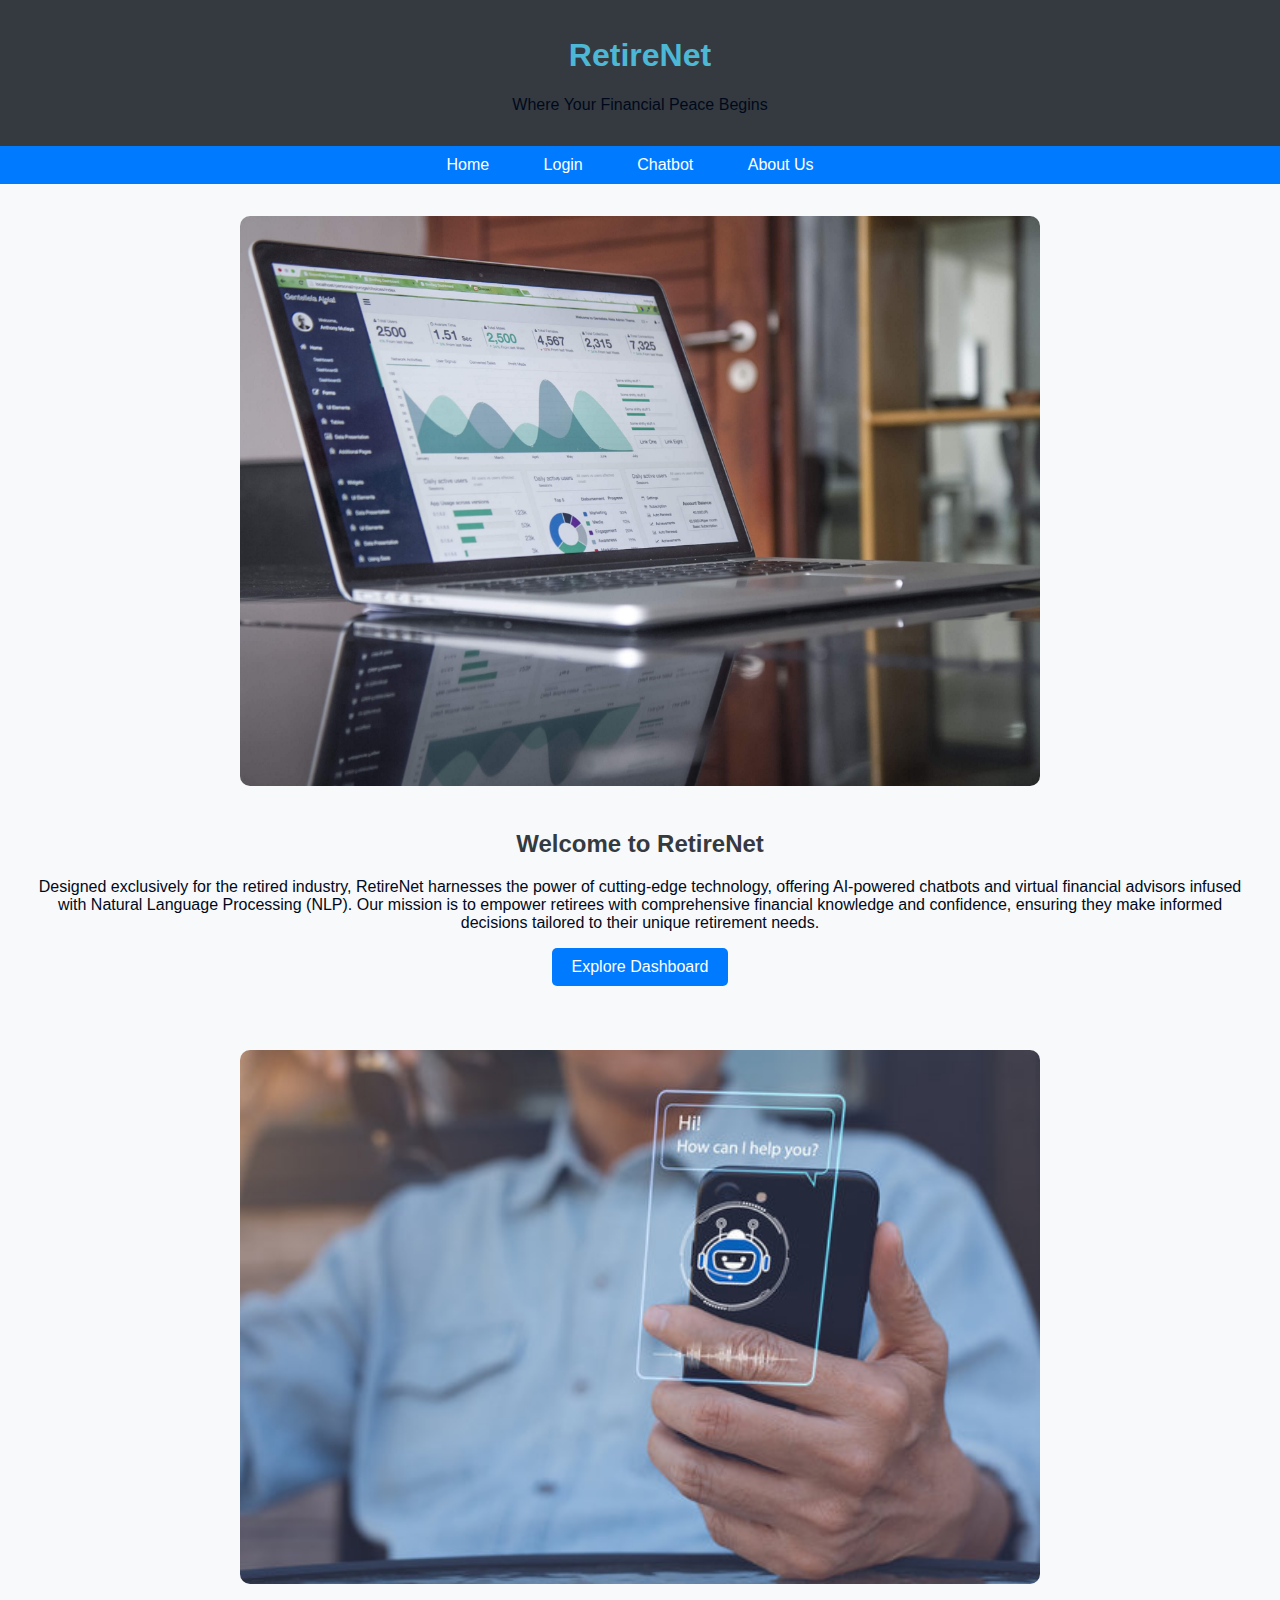
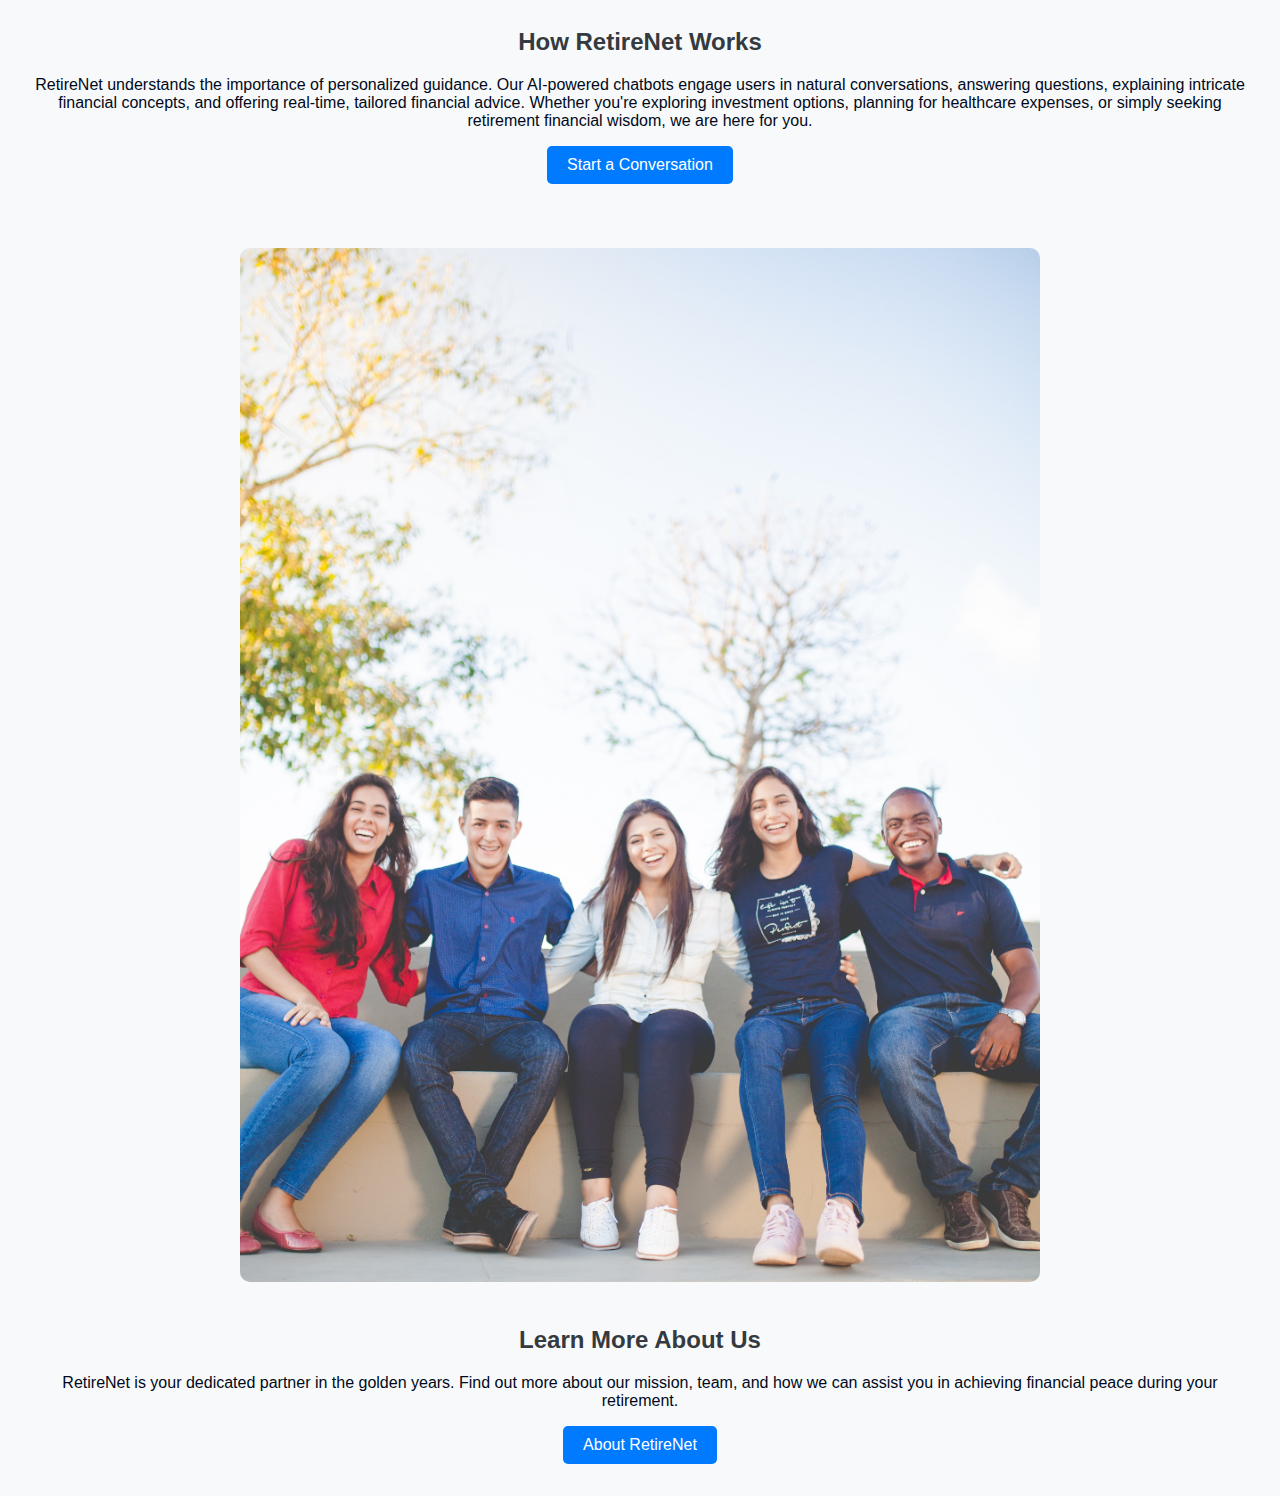
<file: TIAA/index.html>
<!DOCTYPE html>
<html lang="en">

<head>
    <meta charset="UTF-8">
    <meta name="viewport" content="width=device-width, initial-scale=1.0">
    <title>RetireNet - Your Financial Peace Begins</title>
    <link rel="stylesheet" href="styles.css">
</head>

<body>
    <header>
        <h1>RetireNet</h1>
        <p>Where Your Financial Peace Begins</p>
    </header>

    <nav>
        <ul>
            <li><a href="http://localhost/TIAA/index.html">Home</a></li>
            <li><a href="http://localhost/TIAA/login.html">Login</a></li>
            <li><a href="http://localhost/TIAA/chatbot.html">Chatbot</a></li>
            <li><a href="http://localhost/TIAA/about.html">About Us</a></li>
        </ul>
    </nav>

    <section>
        <img src="carlos-muza-hpjSkU2UYSU-unsplash.jpg" alt="Financial Image" height="400" width="800">
        <h2>Welcome to RetireNet</h2>
        <p>Designed exclusively for the retired industry, RetireNet harnesses the power of cutting-edge technology,
            offering AI-powered chatbots and virtual financial advisors infused with Natural Language Processing (NLP). Our
            mission is to empower retirees with comprehensive financial knowledge and confidence, ensuring they make
            informed decisions tailored to their unique retirement needs.</p>

        <button onclick="location.href='dashboard.html'">Explore Dashboard</button>
    </section>

    <section>
        <img src="chatbot.jpg" alt="Chatbot Image" height="400" width="800">
        <h2>How RetireNet Works</h2>
        <p>RetireNet understands the importance of personalized guidance. Our AI-powered chatbots engage users in natural
            conversations, answering questions, explaining intricate financial concepts, and offering real-time,
            tailored financial advice. Whether you're exploring investment options, planning for healthcare expenses,
            or simply seeking retirement financial wisdom, we are here for you.</p>

        <button onclick="location.href='chatbot.html'">Start a Conversation</button>
    </section>

    <section>
        <img src="group.jpg" alt="About Us Image" height="400" width="800">
        <h2>Learn More About Us</h2>
        <p>RetireNet is your dedicated partner in the golden years. Find out more about our mission, team, and how we
            can assist you in achieving financial peace during your retirement.</p>

        <button onclick="location.href='about.html'">About RetireNet</button>
    </section>
</body>

</html>
</file>
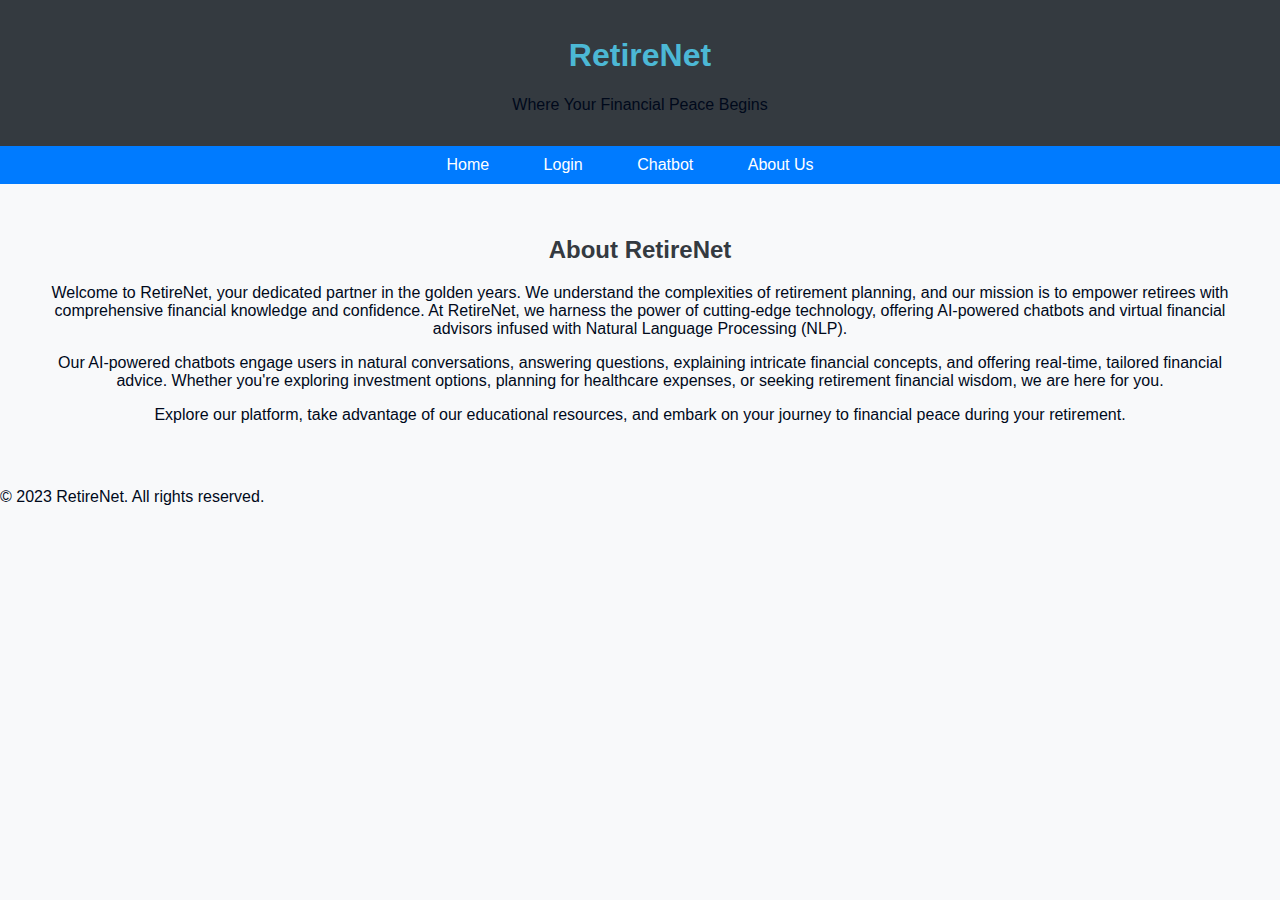
<file: TIAA/about.html>
<!DOCTYPE html>
<html lang="en">

<head>
    <meta charset="UTF-8">
    <meta name="viewport" content="width=device-width, initial-scale=1.0">
    <title>RetireNet - About Us</title>
    <link rel="stylesheet" href="styles.css">
</head>

<body>
    <header>
        <h1>RetireNet</h1>
        <p>Where Your Financial Peace Begins</p>
    </header>

    <nav>
        <ul>
            <li><a href="http://localhost/TIAA/index.html">Home</a></li>
            <li><a href="http://localhost/TIAA/login.html">Login</a></li>
            <li><a href="http://localhost/TIAA/chatbot.html">Chatbot</a></li>
            <li><a href="http://localhost/TIAA/about.html">About Us</a></li>
        </ul>
    </nav>

    <section class="main-content">
        <h2>About RetireNet</h2>
        <p>Welcome to RetireNet, your dedicated partner in the golden years. We understand the complexities of retirement
            planning, and our mission is to empower retirees with comprehensive financial knowledge and confidence. At
            RetireNet, we harness the power of cutting-edge technology, offering AI-powered chatbots and virtual
            financial advisors infused with Natural Language Processing (NLP).</p>

        <p>Our AI-powered chatbots engage users in natural conversations, answering questions, explaining intricate
            financial concepts, and offering real-time, tailored financial advice. Whether you're exploring investment
            options, planning for healthcare expenses, or seeking retirement financial wisdom, we are here for you.</p>

        <p>Explore our platform, take advantage of our educational resources, and embark on your journey to financial
            peace during your retirement.</p>
    </section>

    <footer>
        <p>&copy; 2023 RetireNet. All rights reserved.</p>
    </footer>
</body>

</html>
</file>
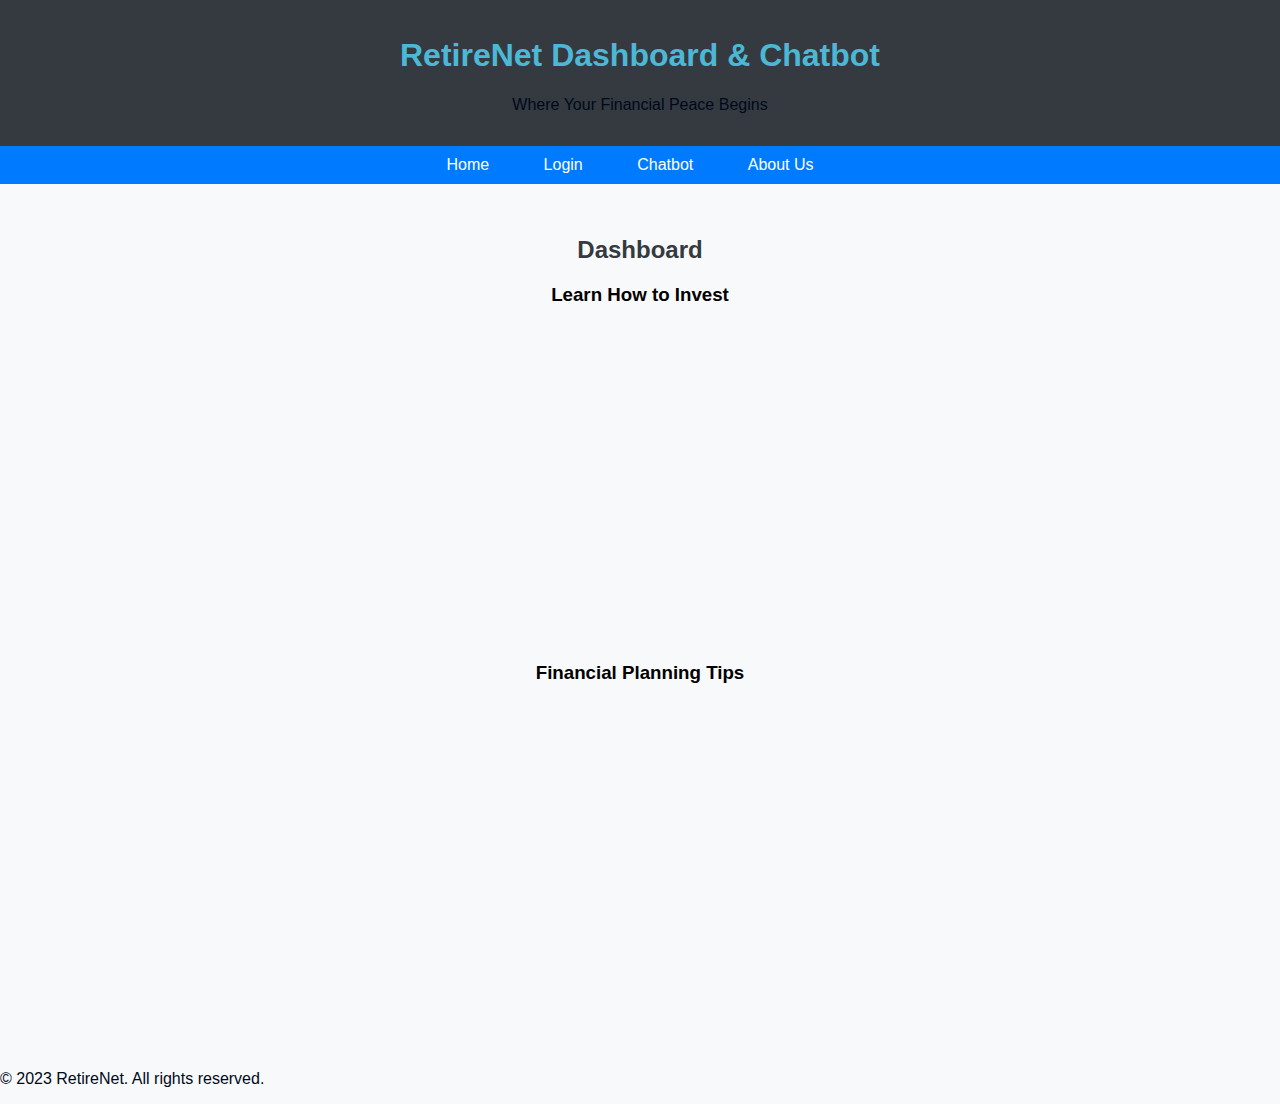
<file: TIAA/chatbot.html>
<!DOCTYPE html>
<html lang="en">

<head>
    <meta charset="UTF-8">
    <meta name="viewport" content="width=device-width, initial-scale=1.0">
    <link rel="stylesheet" href="styles.css">
    <title>RetireNet - Dashboard</title>
</head>

<body>
    <header>
        <h1>RetireNet Dashboard & Chatbot</h1>
        <p>Where Your Financial Peace Begins</p>
    </header>

    <nav>
        <ul>
            <li><a href="http://localhost/TIAA/index.html">Home</a></li>
            <li><a href="http://localhost/TIAA/login.html">Login</a></li>
            <li><a href="http://localhost/TIAA/chatbot.html">Chatbot</a></li>
            <li><a href="http://localhost/TIAA/about.html">About Us</a></li>
        </ul>
    </nav>

    <section class="main-content">
        <h2>Dashboard</h2>
        <!-- Display user savings table, spending, and graphs here -->

        <!-- Embed Botpress chatbot -->
        <div class="chatbot-container">
            <script src="https://cdn.botpress.cloud/webchat/v1/inject.js"></script>
            <script src="https://mediafiles.botpress.cloud/f03b9aa1-fc07-4557-954d-1a4be67f2794/webchat/config.js" defer></script>
        </div>

        <!-- Display YouTube video link -->
        <div class="youtube-video">
            <h3>Learn How to Invest</h3>
            <iframe width="560" height="315" src="https://www.youtube.com/embed/lNdOtlpmH5U?rel=0" frameborder="0" allowfullscreen></iframe>
        </div>

        <div class="youtube-video">
            <h3>Financial Planning Tips</h3>
            <iframe width="560" height="315" src="https://www.youtube.com/embed/AIOR1x7fPcQ?rel=0" frameborder="0" allowfullscreen></iframe>
        </div>
    </section>

    <footer>
        <p>&copy; 2023 RetireNet. All rights reserved.</p>
    </footer>
</body>

</html>
</file>
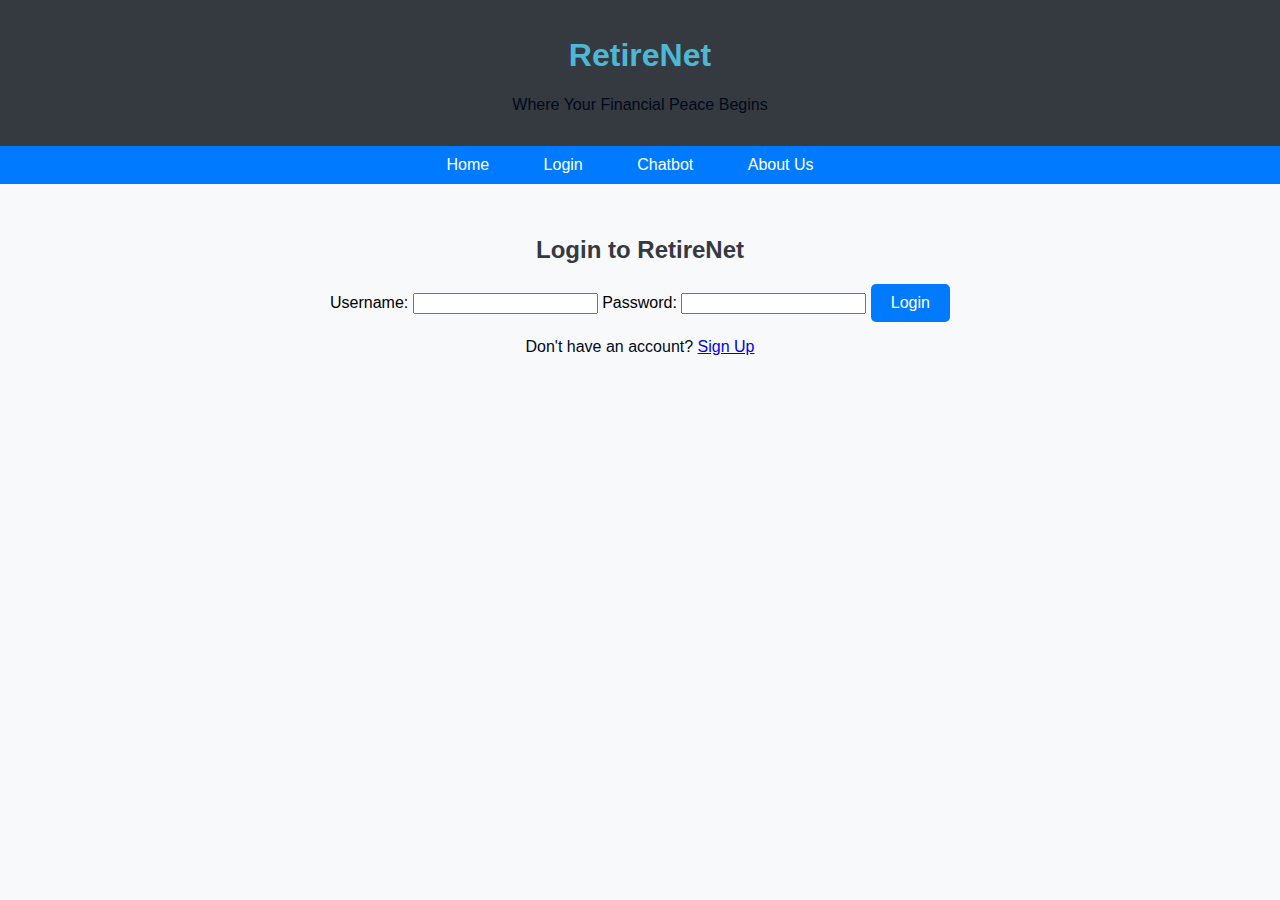
<file: TIAA/login.html>
<!DOCTYPE html>
<html lang="en">

<head>
    <meta charset="UTF-8">
    <meta name="viewport" content="width=device-width, initial-scale=1.0">
    <title>Login - RetireNet</title>
    <link rel="stylesheet" href="styles.css">
</head>

<body>
    <header>
        <h1>RetireNet</h1>
        <p>Where Your Financial Peace Begins</p>
    </header>

    <nav>
        <ul>
            <li><a href="http://localhost/TIAA/index.html">Home</a></li>
            <li><a href="http://localhost/TIAA/login.html">Login</a></li>
            <li><a href="http://localhost/TIAA/chatbot.html">Chatbot</a></li>
            <li><a href="http://localhost/TIAA/about.html">About Us</a></li>
        </ul>
    </nav>

    <section>
        <div id="login-container">
            <h2>Login to RetireNet</h2>
            <form id="login-form" action="login.php" method="POST">
                <label for="username">Username:</label>
                <input type="text" id="username" name="username" required>

                <label for="password">Password:</label>
                <input type="password" id="password" name="password" required>

                <button type="submit">Login</button>
            </form>

            <p>Don't have an account? <a href="signup.html">Sign Up</a></p>
        </div>
    </section>
</body>

</html>
</file>
<file: TIAA/styles.css>
body {
    font-family: Arial, sans-serif;
    margin: 0;
    padding: 0;
    background-color: #f8f9fa;
}

header {
    background-color: #343a40;
    color: #ffffff;
    text-align: center;
    padding: 1em 0;
    box-shadow: 0px 2px 5px rgba(0, 0, 0, 0.1);
}

nav {
    background-color: #007bff;
    overflow: hidden;
    text-align: center;
}

nav ul {
    list-style-type: none;
    margin: 0;
    padding: 0;
}

nav li {
    display: inline;
    margin-right: 20px;
}

nav a {
    display: inline-block;
    color: #fff;
    text-decoration: none;
    padding: 10px 15px;    
}

nav a:hover {
    background-color: #0056b3;
}

h1 {
    color: #4cb8d5; /* Vivid Blue */
}

p {
    color: #00091b; /* Light Gray */
}

section {
    padding: 2em;
    text-align: center;
}

h2 {
    color: #343a40;
}

img {
    max-width: 100%;
    height: auto;
    border-radius: 10px;
    margin-bottom: 20px;
    transition: transform 0.3s ease-in-out;
}

img:hover {
    transform: scale(1.1);
}

button {
    background-color: #007bff; /* Cerulean Blue */
    color: #fff;
    padding: 10px 20px;
    border: none;
    cursor: pointer;
    font-size: 16px;
    border-radius: 5px;
}

button:hover {
    background-color: #0056b3;
}
</file>
